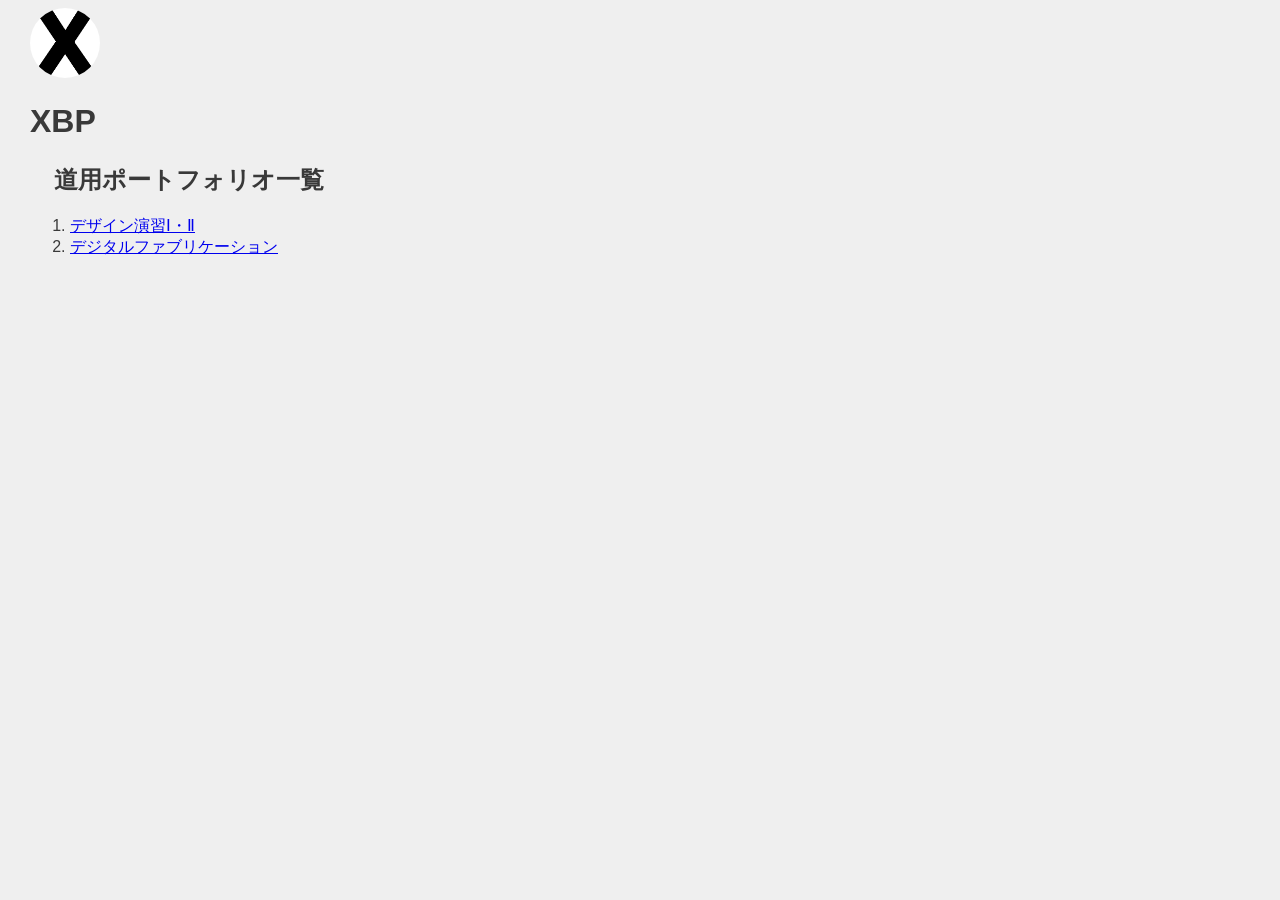
<file: index.html>
<!DOCTYPE html>
<html lang="jp">
<head>
    <meta charset="UTF-8">
    <title>XBP_HPsample</title>
    <link rel="stylesheet" href="css/style.css">
</head>
<body>
    <logotohome>
    <a href="index.html"><img src="images/0_XBlogo.png" alt=""></a>
    </logotohome>
    <h1>XBP</h1>
        <h2>道用ポートフォリオ一覧</h2>
        <!-- このようにするとコードとして認識されない。（メモができる）-->
        <!--番号付きのリスト-->
        <ol>
            <li><a href="./de12/index.html">デザイン演習Ⅰ・Ⅱ</a></li>
            <li><a href="./digi_fab/index.html">デジタルファブリケーション</a></li>
        </ol>



            
        <br>
        <br>


</body>
</html>
</file>
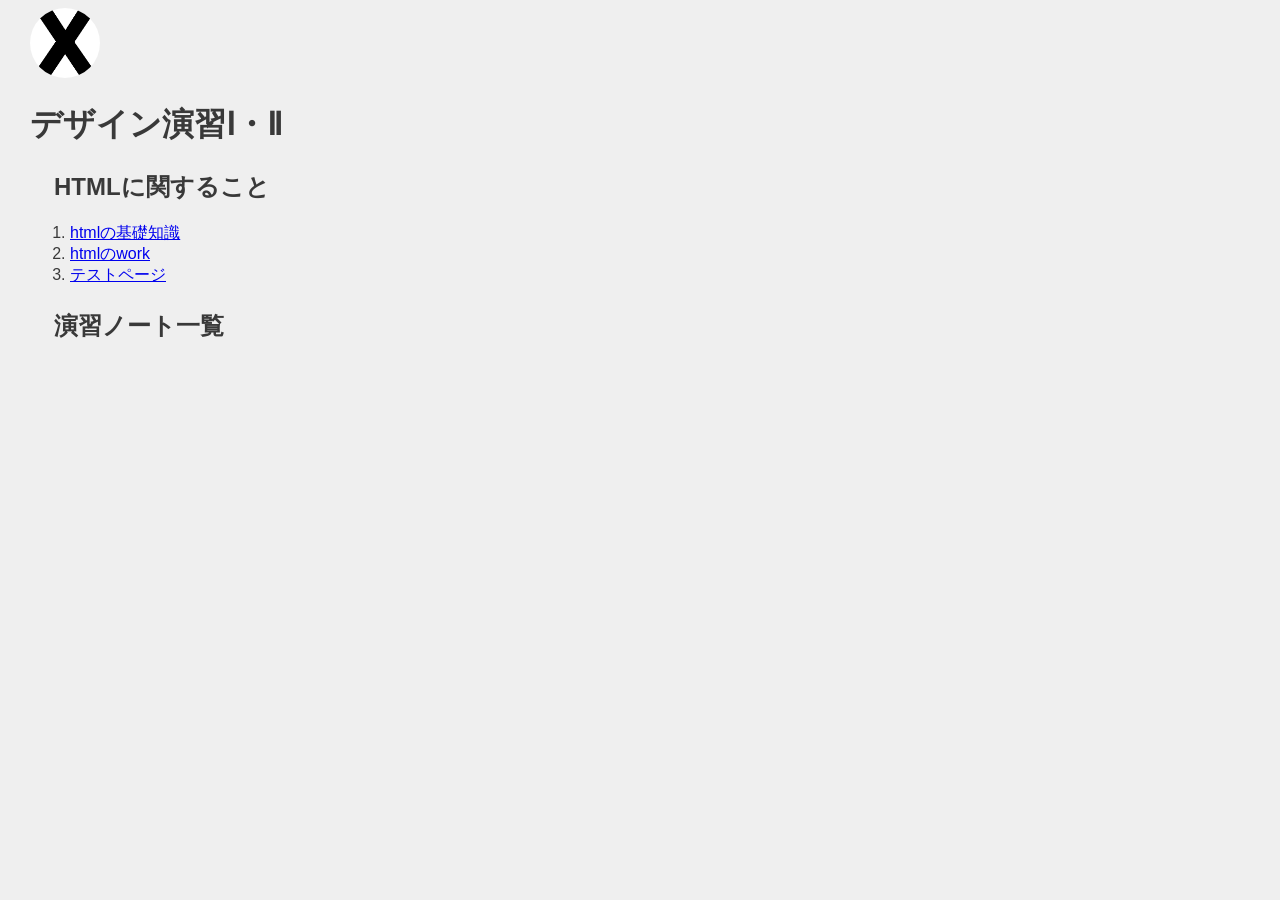
<file: de12/index.html>
<!DOCTYPE html>
<html lang="jp">
<head>
    <meta charset="UTF-8">
    <title>XBP_HPsample</title>
    <link rel="stylesheet" href="css/style.css">
    <link rel="shortcut icon" href="images/xbp.ico">
</head>
<body>
    <logotohome>
    <a href="../index.html"><img src="./images/0_XBlogo.png" alt=""></a>
    </logotohome>
    <h1>デザイン演習Ⅰ・Ⅱ</h1>
        <h2>HTMLに関すること</h2>
        <ol>
            <li><a href="hp1.html" target="_blank">htmlの基礎知識</a></li>
            <li><a href="hp2.html" target="_blank">htmlのwork</a></li>
            <li><a href="test.html" target="_blank">テストページ</a></li>
        </ol>
        <h2>演習ノート一覧</h2>



    
<br>
<br>


</body>
</html>
</file>
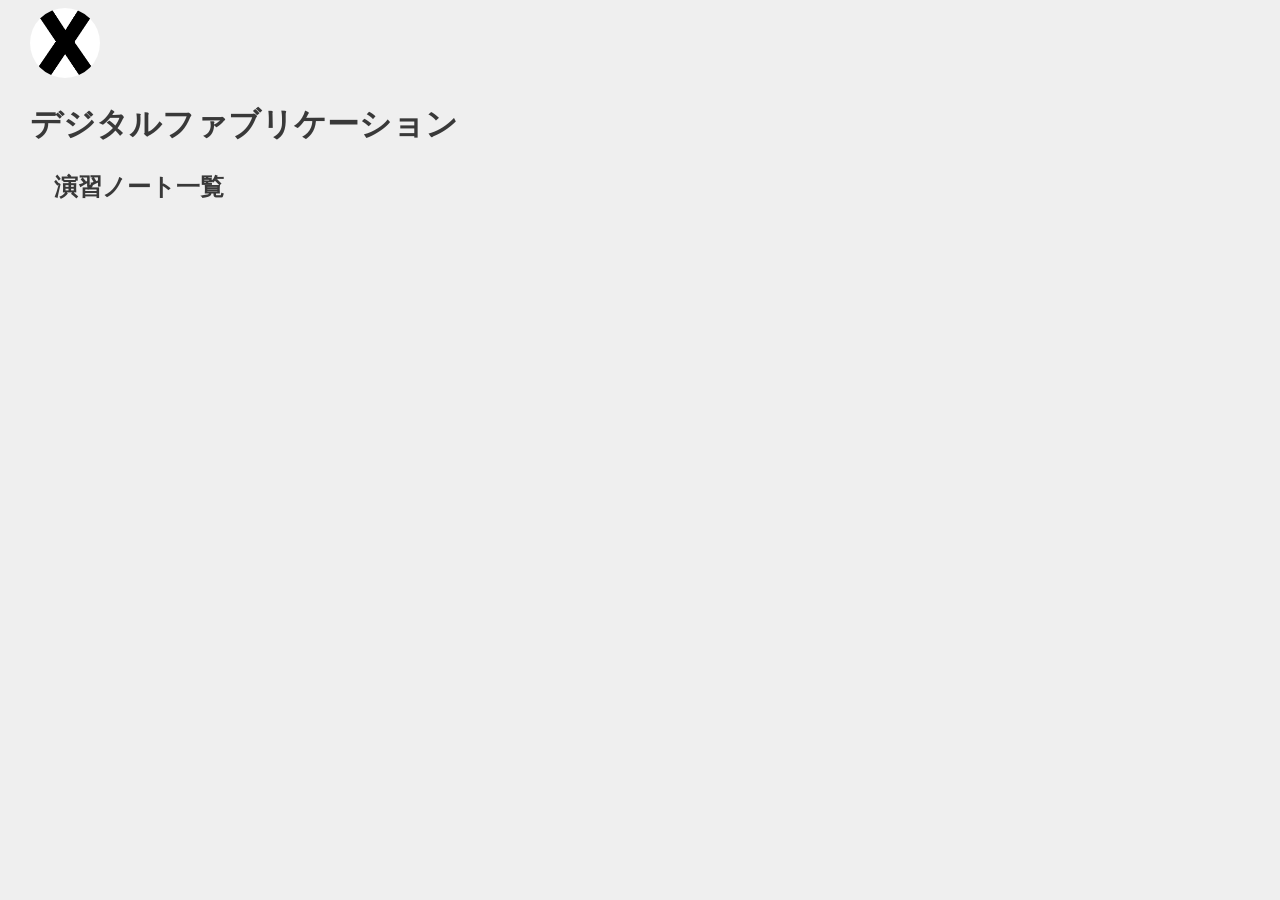
<file: digi_fab/index.html>
<!DOCTYPE html>
<html lang="jp">
<head>
    <meta charset="UTF-8">
    <title>デジタルファブリケーション</title>
    <link rel="stylesheet" href="css/style.css">
    <link rel="shortcut icon" href="images/xbp.ico">
</head>
<body>
    <logotohome>
    <a href="../index.html"><img src="./images/0_XBlogo.png" alt=""></a>
    </logotohome>
    <h1>デジタルファブリケーション</h1>
    <h2>演習ノート一覧</h2>




    
<br>
<br>


</body>
</html>
</file>
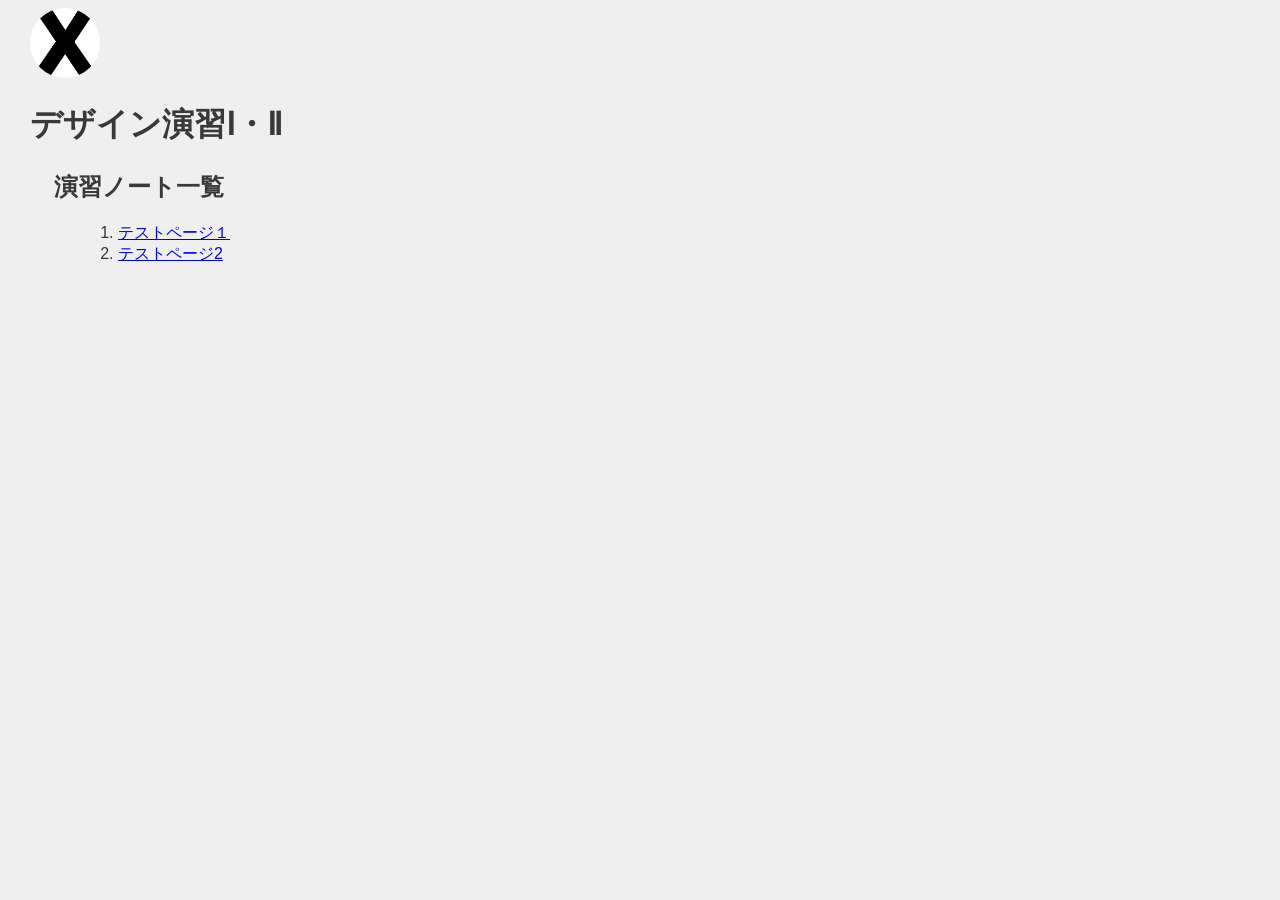
<file: hpsample/index.html>
<!DOCTYPE html>
<html lang="jp">
<head>
    <meta charset="UTF-8">
    <title>doyo class</title>
    <link rel="stylesheet" href="css/style.css">
</head>
<body>
    <logotohome>
    <a href="index.html"><img src="images/0_XBlogo.png" alt=""></a>
    </logotohome>
    <h1>デザイン演習Ⅰ・Ⅱ</h1>
        <h2>演習ノート一覧</h2>
        <!-- このようにするとコードとして認識されない。（メモができる）-->
        <!--番号付きのリスト-->
        <ol>
            <li><a href="01_test.html">テストページ１</a></li>
            <li><a href="02_test2.html">テストページ2</a></li>
            
        </ol>



    
<br>
<br>


</body>
</html>
</file>
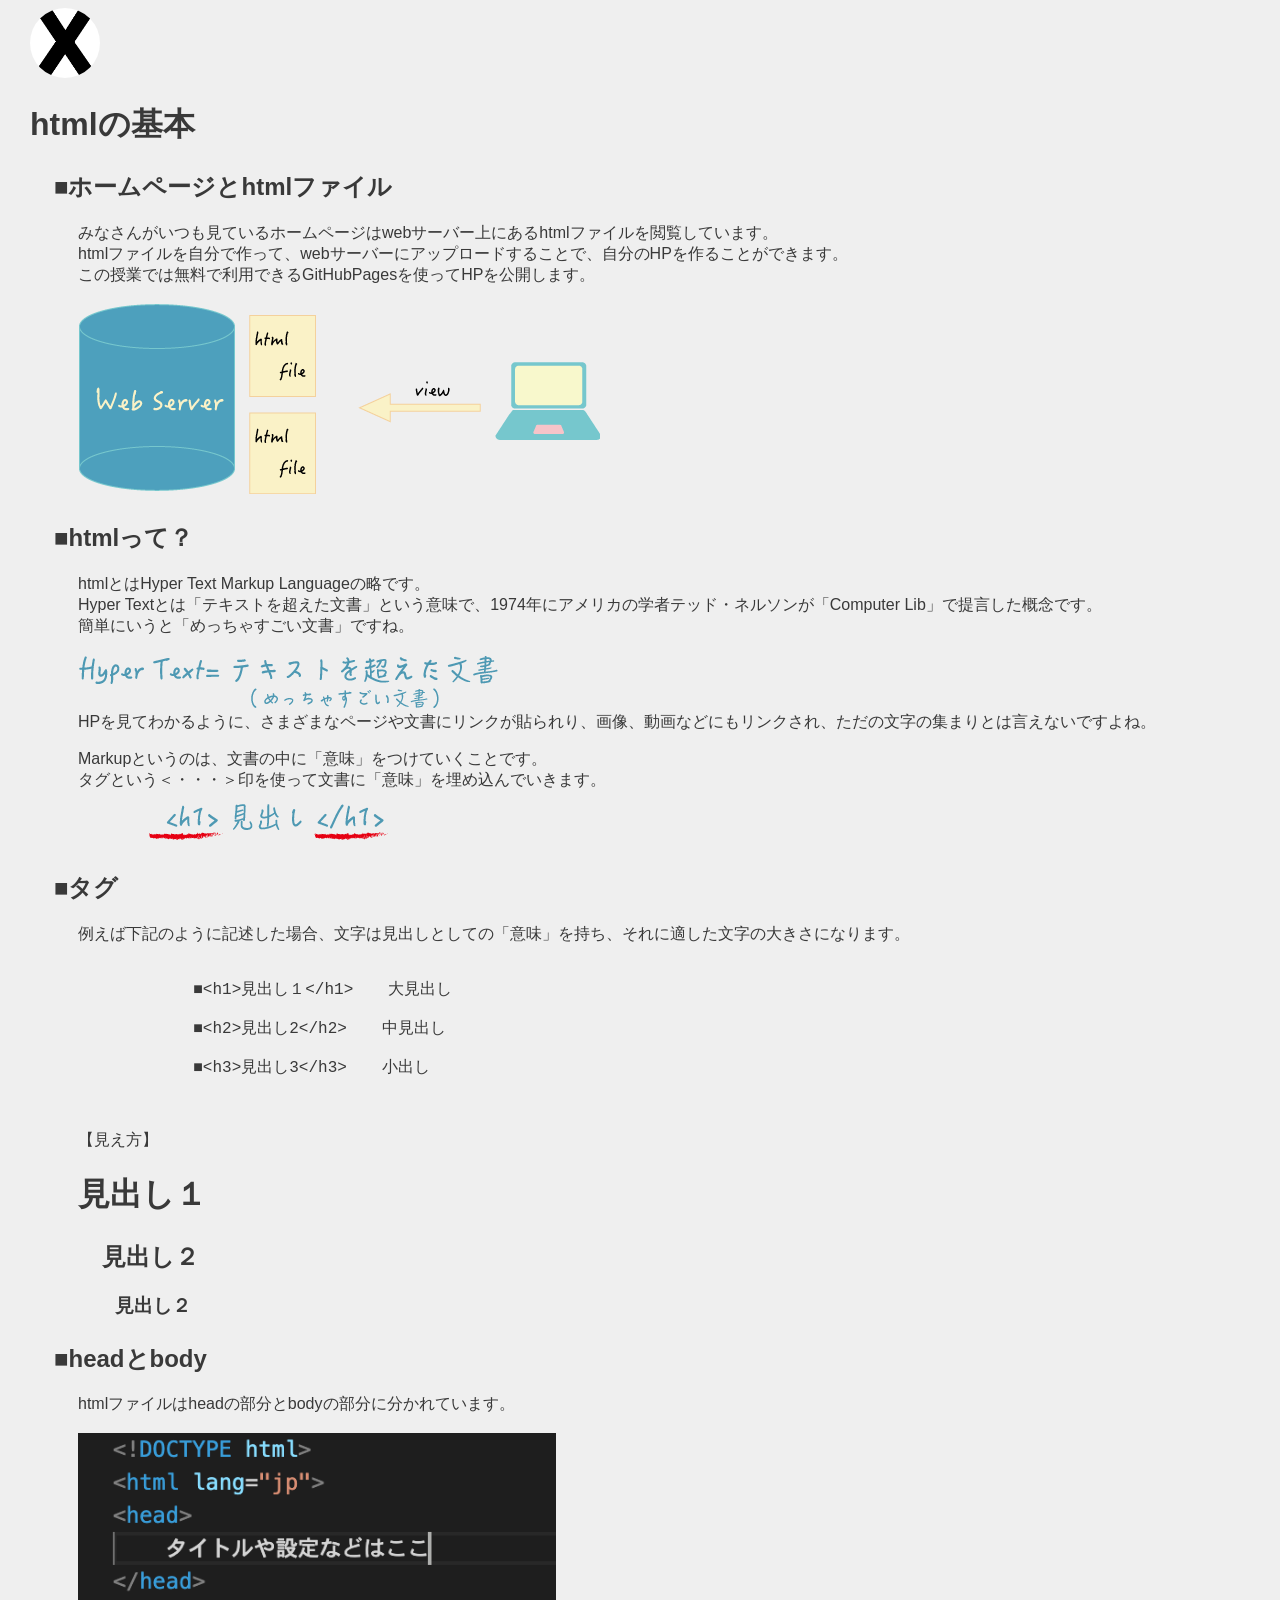
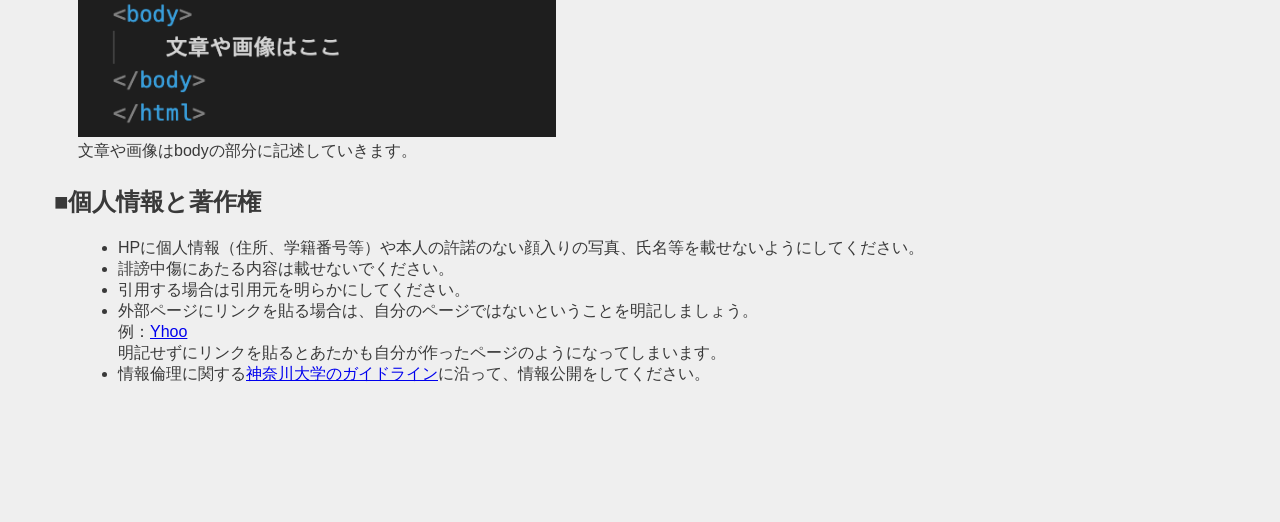
<file: de12/hp1.html>
<!DOCTYPE html>
<html lang="jp">
<head>
    <meta charset="UTF-8">
    <title>html_1</title>
    <link rel="stylesheet" href="css/style.css">
    <link rel="shortcut icon" href="images/xbp.ico">
</head>
<body>
    <logotohome>
    <a href="../index.html"><img src="images/0_XBlogo.png" ></a>
    </logotohome>


    <h1>htmlの基本</h1>
    <h2>■ホームページとhtmlファイル</h2>
        <div>
            みなさんがいつも見ているホームページはwebサーバー上にあるhtmlファイルを閲覧しています。<br>
            htmlファイルを自分で作って、webサーバーにアップロードすることで、自分のHPを作ることができます。<br>
            この授業では無料で利用できるGitHubPagesを使ってHPを公開します。<br><br>
            <img src="images/webserver_html.png">
        </div>
    <h2>■htmlって？</h2>
    <div>
        htmlとはHyper Text Markup Languageの略です。<br>
        Hyper Textとは「テキストを超えた文書」という意味で、1974年にアメリカの学者テッド・ネルソンが「Computer Lib」で提言した概念です。<br>
        簡単にいうと「めっちゃすごい文書」ですね。<br><br>
        <img src="images/hypertxt.png"><br>
        HPを見てわかるように、さまざまなページや文書にリンクが貼られり、画像、動画などにもリンクされ、ただの文字の集まりとは言えないですよね。
    </div>
    <div>
        
        Markupというのは、文書の中に「意味」をつけていくことです。<br>
        タグという＜・・・＞印を使って文書に「意味」を埋め込んでいきます。<br>
        <img src="images/tag.png">

    </div>
    


    <h2>■タグ</h2>
    <div>
        例えば下記のように記述した場合、文字は見出しとしての「意味」を持ち、それに適した文字の大きさになります。<br>
        <xmp>
            ■<h1>見出し１</h1>    大見出し
    
            ■<h2>見出し2</h2>    中見出し
    
            ■<h3>見出し3</h3>    小出し
    
        </xmp>
        【見え方】
        <h1>見出し１</h1>
        <h2>見出し２</h2>
        <h3>見出し２</h3>

    </div>
    
    <h2>■headとbody</h2>
    <div>
    htmlファイルはheadの部分とbodyの部分に分かれています。<br><br>
        <img src="images/htmlbasic.png" width="40%">
        <br>
        文章や画像はbodyの部分に記述していきます。
    </div>

    <h2>■個人情報と著作権</h2>
    <div>
        <ul>
            <li>HPに個人情報（住所、学籍番号等）や本人の許諾のない顔入りの写真、氏名等を載せないようにしてください。</li>
            <li>誹謗中傷にあたる内容は載せないでください。</li>
            <li>引用する場合は引用元を明らかにしてください。</li>
            <li>外部ページにリンクを貼る場合は、自分のページではないということを明記しましょう。<br>例：<a href="https://www.yahoo.co.jp/">Yhoo</a><br>
            明記せずにリンクを貼るとあたかも自分が作ったページのようになってしまいます。 </li>
            <li>情報倫理に関する<a href="https://www.kanagawa-u.ac.jp/sns/guideline/" target="_blank">神奈川大学のガイドライン</a>に沿って、情報公開をしてください。</li>
        </ul>
    
    </div>






    
<br>
<br>


</body>
</html>
</file>
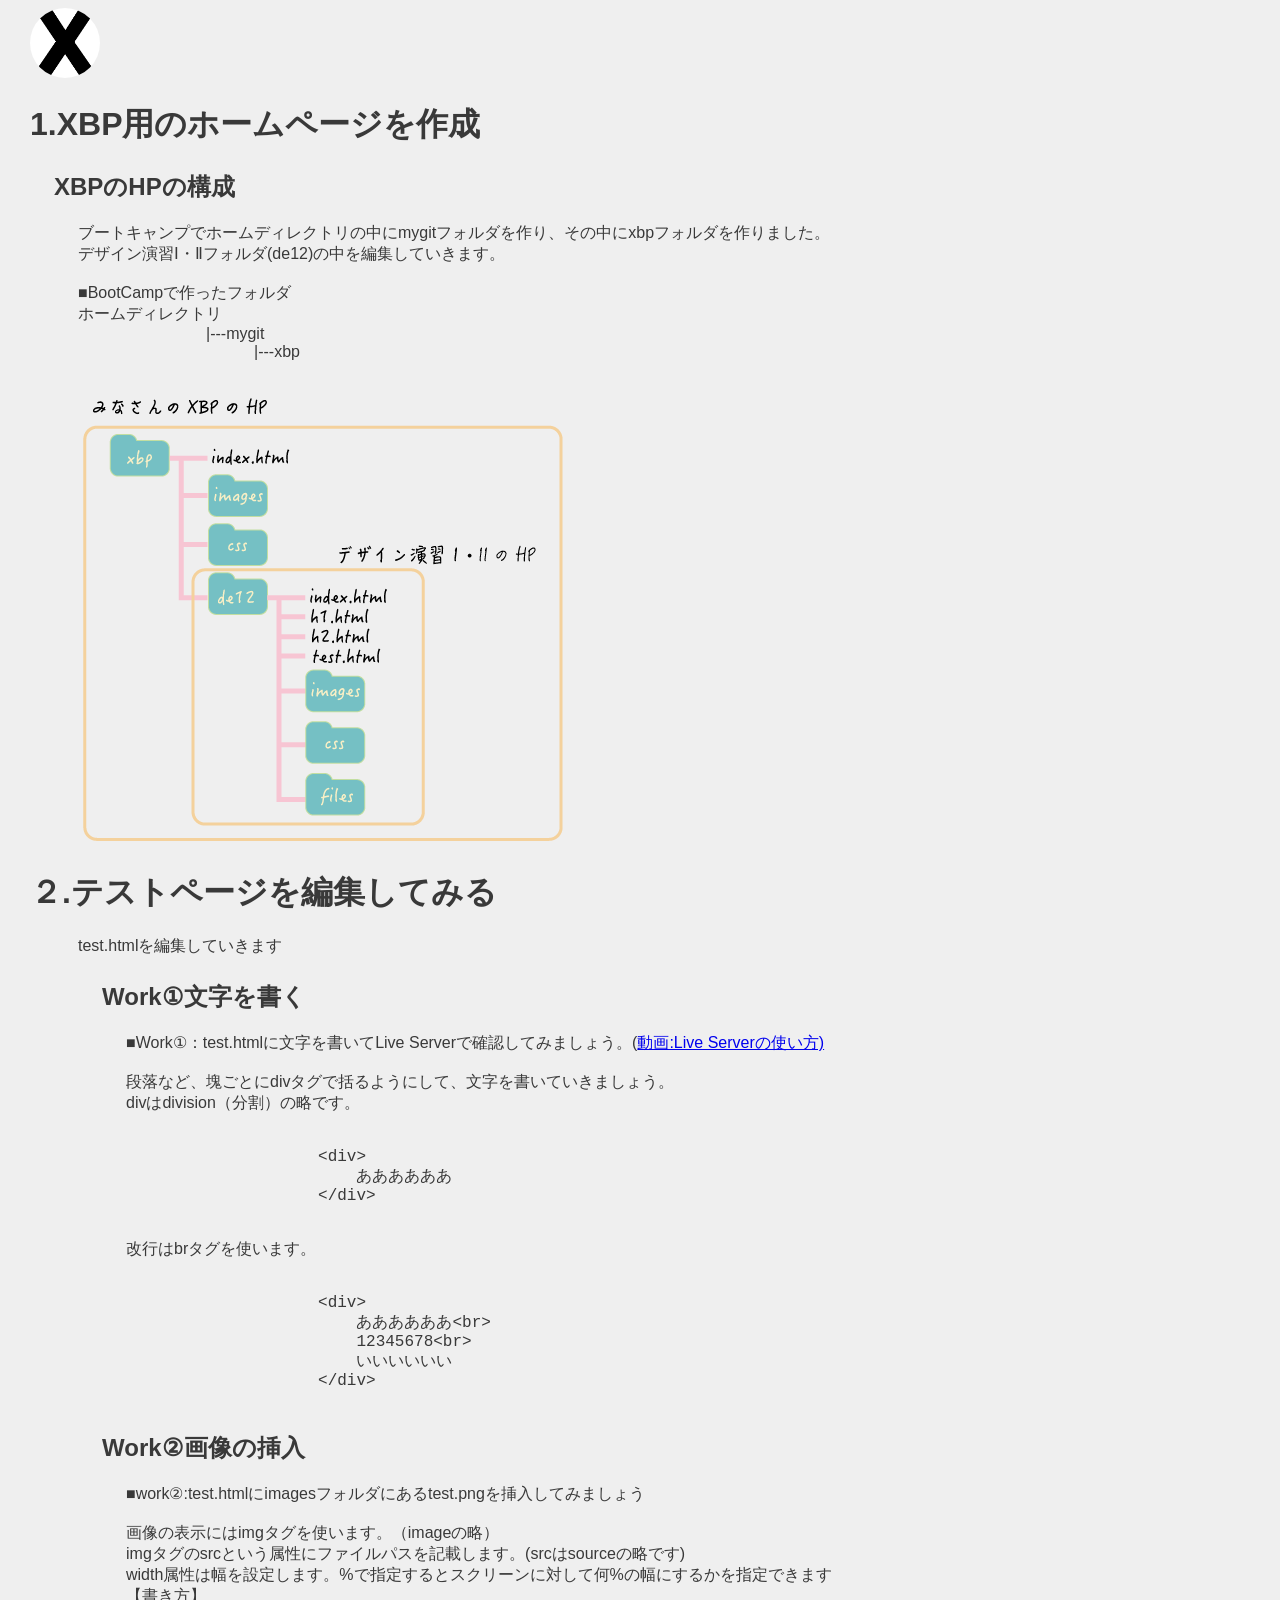
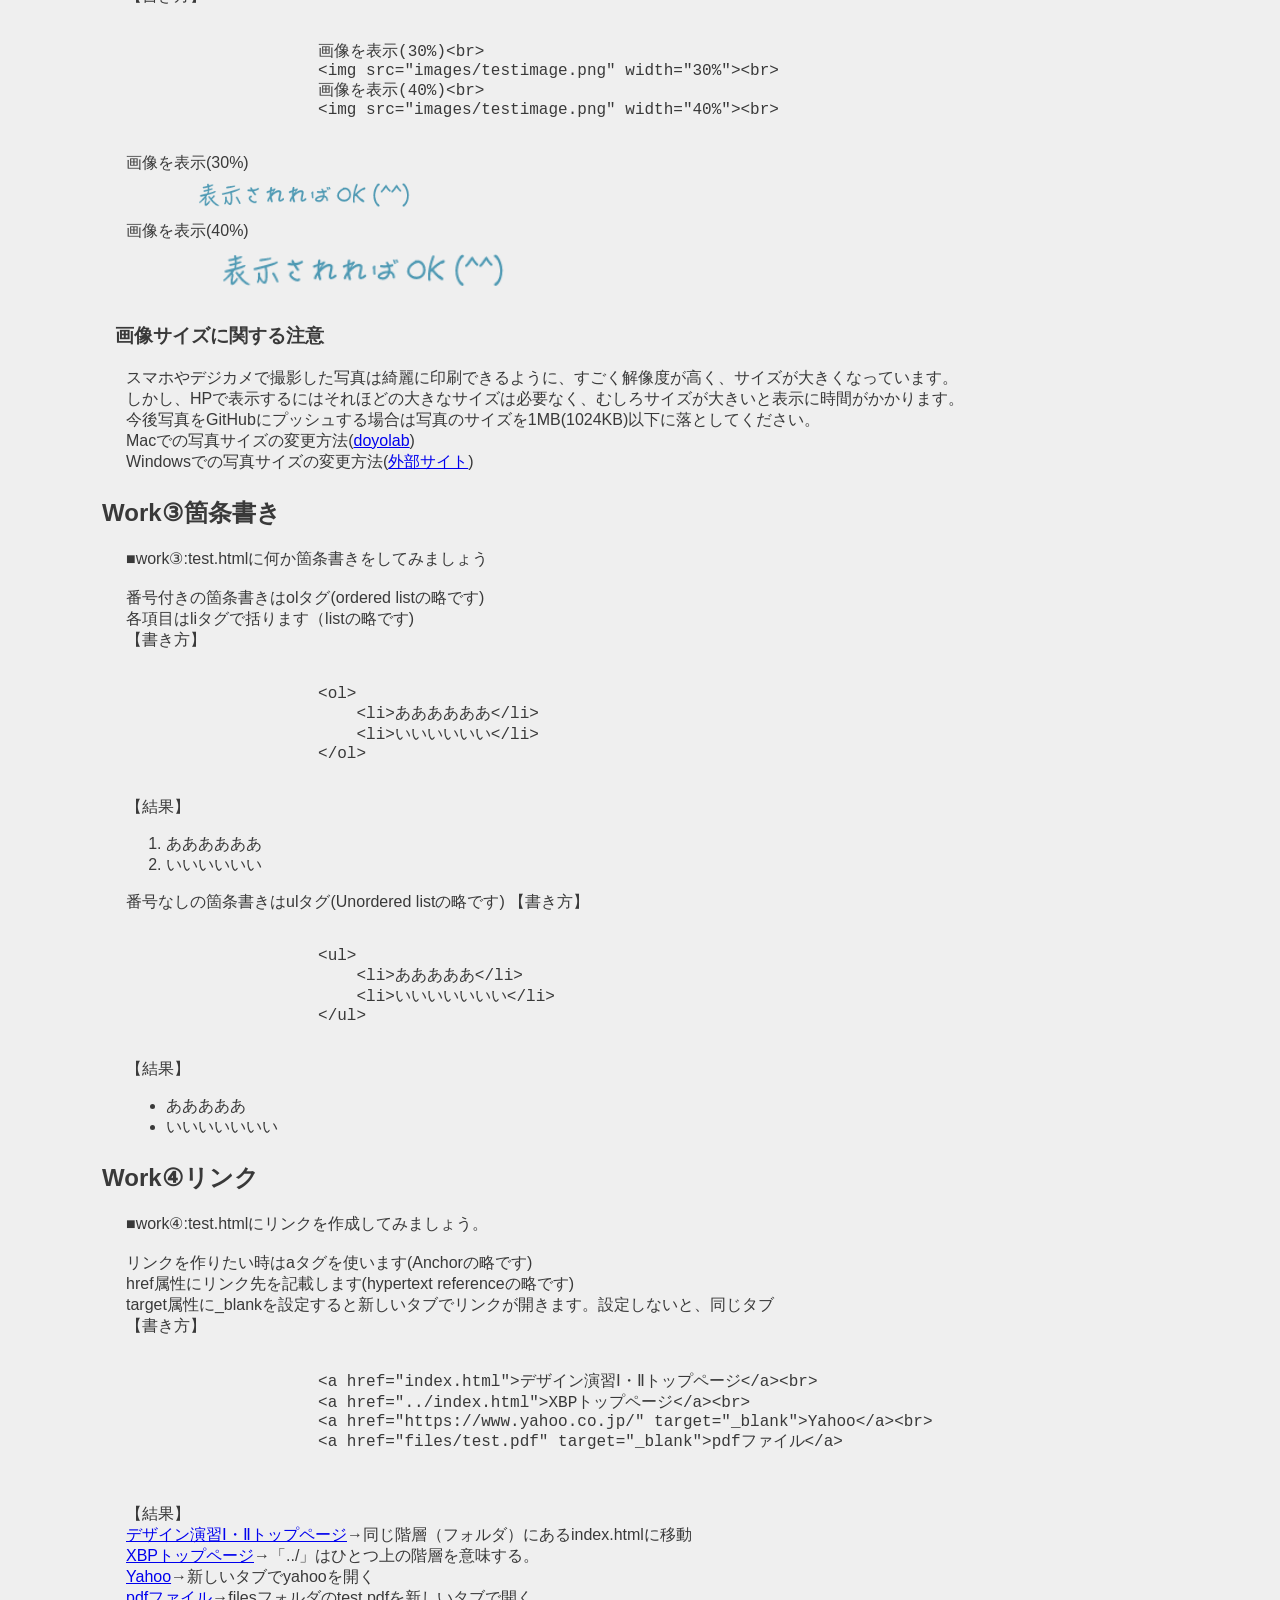
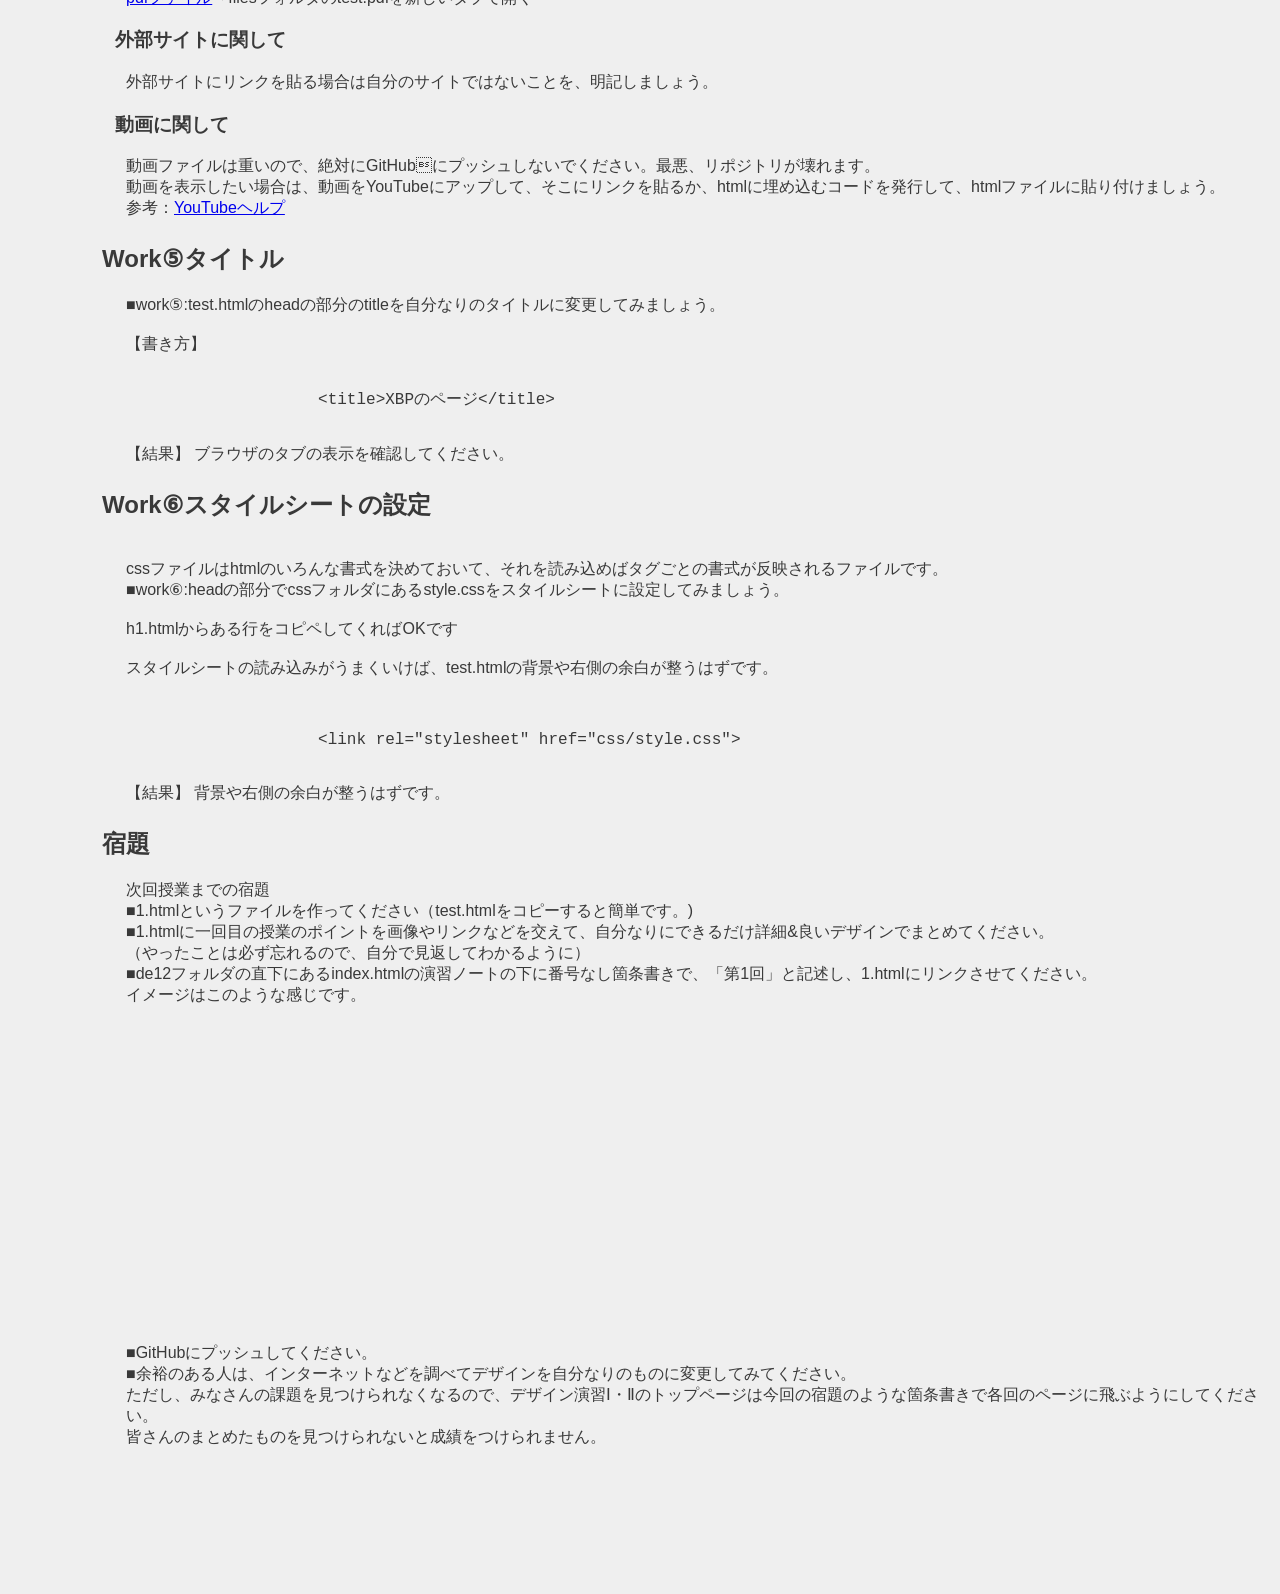
<file: de12/hp2.html>
<!DOCTYPE html>
<html lang="jp">
<head>
    <meta charset="UTF-8">
    <title>html_2</title>
    <link rel="stylesheet" href="css/style.css">
    <link rel="shortcut icon" href="images/xbp.ico">
</head>
<body>
    <logotohome>
    <a href="../index.html"><img src="images/0_XBlogo.png" alt=""></a>
    </logotohome>

    
    <h1>1.XBP用のホームページを作成</h1>
        <h2>XBPのHPの構成</h2>
        <div>
            ブートキャンプでホームディレクトリの中にmygitフォルダを作り、その中にxbpフォルダを作りました。<br>
            デザイン演習Ⅰ・Ⅱフォルダ(de12)の中を編集していきます。<br><br>

            ■BootCampで作ったフォルダ<br>
            ホームディレクトリ<br>
            &emsp;&emsp;&emsp;&emsp;&emsp;&emsp;&emsp;&emsp;|---mygit<br>
            &emsp;&emsp;&emsp;&emsp;&emsp;&emsp;&emsp;&emsp;&emsp;&emsp;&emsp;|---xbp<br><br><br>
            
            
            <img src="images/samplefolder1.png">
                        
            
        </div>
       

    <h1>２.テストページを編集してみる</h1>
    <div>test.htmlを編集していきます
        <h2>Work①文字を書く</h2>
            <div>
                ■Work①：test.htmlに文字を書いてLive Serverで確認してみましょう。(<a href="https://youtu.be/DpFo8xBrLMc">動画:Live Serverの使い方)</a><br><br>
                段落など、塊ごとにdivタグで括るようにして、文字を書いていきましょう。<br>
                divはdivision（分割）の略です。<br>
                <xmp>
                    <div>
                        ああああああ
                    </div>
                </xmp>
                改行はbrタグを使います。
                <xmp>
                    <div>
                        ああああああ<br>
                        12345678<br>
                        いいいいいい
                    </div>
                </xmp>
            </div>
            <h2>Work②画像の挿入</h2>
            <div>
                ■work②:test.htmlにimagesフォルダにあるtest.pngを挿入してみましょう<br><br>
                画像の表示にはimgタグを使います。（imageの略）<br>
                imgタグのsrcという属性にファイルパスを記載します。(srcはsourceの略です)<br>
                width属性は幅を設定します。%で指定するとスクリーンに対して何%の幅にするかを指定できます<br>
                【書き方】
                <xmp>
                    画像を表示(30%)<br>
                    <img src="images/testimage.png" width="30%"><br>
                    画像を表示(40%)<br>
                    <img src="images/testimage.png" width="40%"><br>
                </xmp>

            </div>
            <div>
            画像を表示(30%)<br>
            <img src="images/testimage.png" width="30%"><br>
            画像を表示(40%)<br>
            <img src="images/testimage.png" width="40%"><br>
            
            </div>
            <h3>画像サイズに関する注意</h3>
            <diV>
                スマホやデジカメで撮影した写真は綺麗に印刷できるように、すごく解像度が高く、サイズが大きくなっています。<br>
                しかし、HPで表示するにはそれほどの大きなサイズは必要なく、むしろサイズが大きいと表示に時間がかかります。<br>
                今後写真をGitHubにプッシュする場合は写真のサイズを1MB(1024KB)以下に落としてください。<br>
                Macでの写真サイズの変更方法(<a href="https://doyodoyo.github.io/doyolab/03photomemo.html" target="_blank">doyolab</a>)<br>
                Windowsでの写真サイズの変更方法(<a href="https://office-hack.com/windows/windows10-image-resize/" target="_blank">外部サイト</a>)

            </diV>

            <h2>Work③箇条書き</h2>

            <div>
                ■work③:test.htmlに何か箇条書きをしてみましょう<br><br>
                番号付きの箇条書きはolタグ(ordered listの略です)<br>
                各項目はliタグで括ります（listの略です)<br>
                【書き方】
                <xmp>
                    <ol>
                        <li>ああああああ</li>
                        <li>いいいいいい</li>
                    </ol>
                </xmp>
                【結果】
                <ol>
                    <li>ああああああ</li>
                    <li>いいいいいい</li>
                </ol>
            </div>
            <div>
                番号なしの箇条書きはulタグ(Unordered listの略です)
                【書き方】
                <xmp>
                    <ul>
                        <li>あああああ</li>
                        <li>いいいいいいい</li>
                    </ul>
                </xmp>
                【結果】
                <ul>
                    <li>あああああ</li>
                    <li>いいいいいいい</li>
                </ul>

            </div>
            <h2>Work④リンク</h2>
            <div>
                ■work④:test.htmlにリンクを作成してみましょう。<br><br>
                リンクを作りたい時はaタグを使います(Anchorの略です)<br>
                href属性にリンク先を記載します(hypertext referenceの略です)<br>
                target属性に_blankを設定すると新しいタブでリンクが開きます。設定しないと、同じタブ<br>
                【書き方】
                <xmp>
                    <a href="index.html">デザイン演習Ⅰ・Ⅱトップページ</a><br>
                    <a href="../index.html">XBPトップページ</a><br>
                    <a href="https://www.yahoo.co.jp/" target="_blank">Yahoo</a><br>
                    <a href="files/test.pdf" target="_blank">pdfファイル</a>

                </xmp>
                【結果】<br>
                <a href="index.html">デザイン演習Ⅰ・Ⅱトップページ</a>→同じ階層（フォルダ）にあるindex.htmlに移動<br>
                <a href="../index.html">XBPトップページ</a>→「../」はひとつ上の階層を意味する。<br>
                <a href="https://www.yahoo.co.jp/" target="_blank">Yahoo</a>→新しいタブでyahooを開く<br>
                <a href="files/test.pdf" target="_blank">pdfファイル</a>→filesフォルダのtest.pdfを新しいタブで開く<br>
            </div>
            <h3>外部サイトに関して</h3>
            <div>
                外部サイトにリンクを貼る場合は自分のサイトではないことを、明記しましょう。
            </div>
            <h3>動画に関して</h3>
            <div>
            動画ファイルは重いので、絶対にGitHubにプッシュしないでください。最悪、リポジトリが壊れます。<br>
            動画を表示したい場合は、動画をYouTubeにアップして、そこにリンクを貼るか、htmlに埋め込むコードを発行して、htmlファイルに貼り付けましょう。<br>
            参考：<a href="https://support.google.com/youtube/answer/171780?hl=ja" target="_blank">YouTubeヘルプ</a>
            </div>
            <h2>Work⑤タイトル</h2>
            <div>
                ■work⑤:test.htmlのheadの部分のtitleを自分なりのタイトルに変更してみましょう。<br><br>
                【書き方】
                <xmp>
                    <title>XBPのページ</title>
                </xmp>
                【結果】
                ブラウザのタブの表示を確認してください。
            </div>

            <h2>Work⑥スタイルシートの設定</h2>
            <div>
                <br>cssファイルはhtmlのいろんな書式を決めておいて、それを読み込めばタグごとの書式が反映されるファイルです。<br>
                ■work⑥:headの部分でcssフォルダにあるstyle.cssをスタイルシートに設定してみましょう。<br><br>
                h1.htmlからある行をコピペしてくればOKです<br>
                
                <br>スタイルシートの読み込みがうまくいけば、test.htmlの背景や右側の余白が整うはずです。
                <br><br>
                <xmp>
                    <link rel="stylesheet" href="css/style.css">
                </xmp>
                【結果】
                背景や右側の余白が整うはずです。
            </div>

            <h2>宿題</h2>
            <div>
                次回授業までの宿題<br>
                ■1.htmlというファイルを作ってください（test.htmlをコピーすると簡単です。)<br>
                ■1.htmlに一回目の授業のポイントを画像やリンクなどを交えて、自分なりにできるだけ詳細&良いデザインでまとめてください。<br>
                （やったことは必ず忘れるので、自分で見返してわかるように）<br>
                ■de12フォルダの直下にあるindex.htmlの演習ノートの下に番号なし箇条書きで、「第1回」と記述し、1.htmlにリンクさせてください。<br>
                
                イメージはこのような感じです。<br>
                <iframe width="560" height="315" src="https://www.youtube.com/embed/QmtEP_GOFp0" title="YouTube video player" frameborder="0" allow="accelerometer; autoplay; clipboard-write; encrypted-media; gyroscope; picture-in-picture" allowfullscreen></iframe>
                <br><br>
                ■GitHubにプッシュしてください。<br>

                ■余裕のある人は、インターネットなどを調べてデザインを自分なりのものに変更してみてください。<br>
                ただし、みなさんの課題を見つけられなくなるので、デザイン演習Ⅰ・Ⅱのトップページは今回の宿題のような箇条書きで各回のページに飛ぶようにしてください。<br>
                皆さんのまとめたものを見つけられないと成績をつけられません。
            </div>

    </div>
    
<br>
<br>


</body>
</html>
</file>
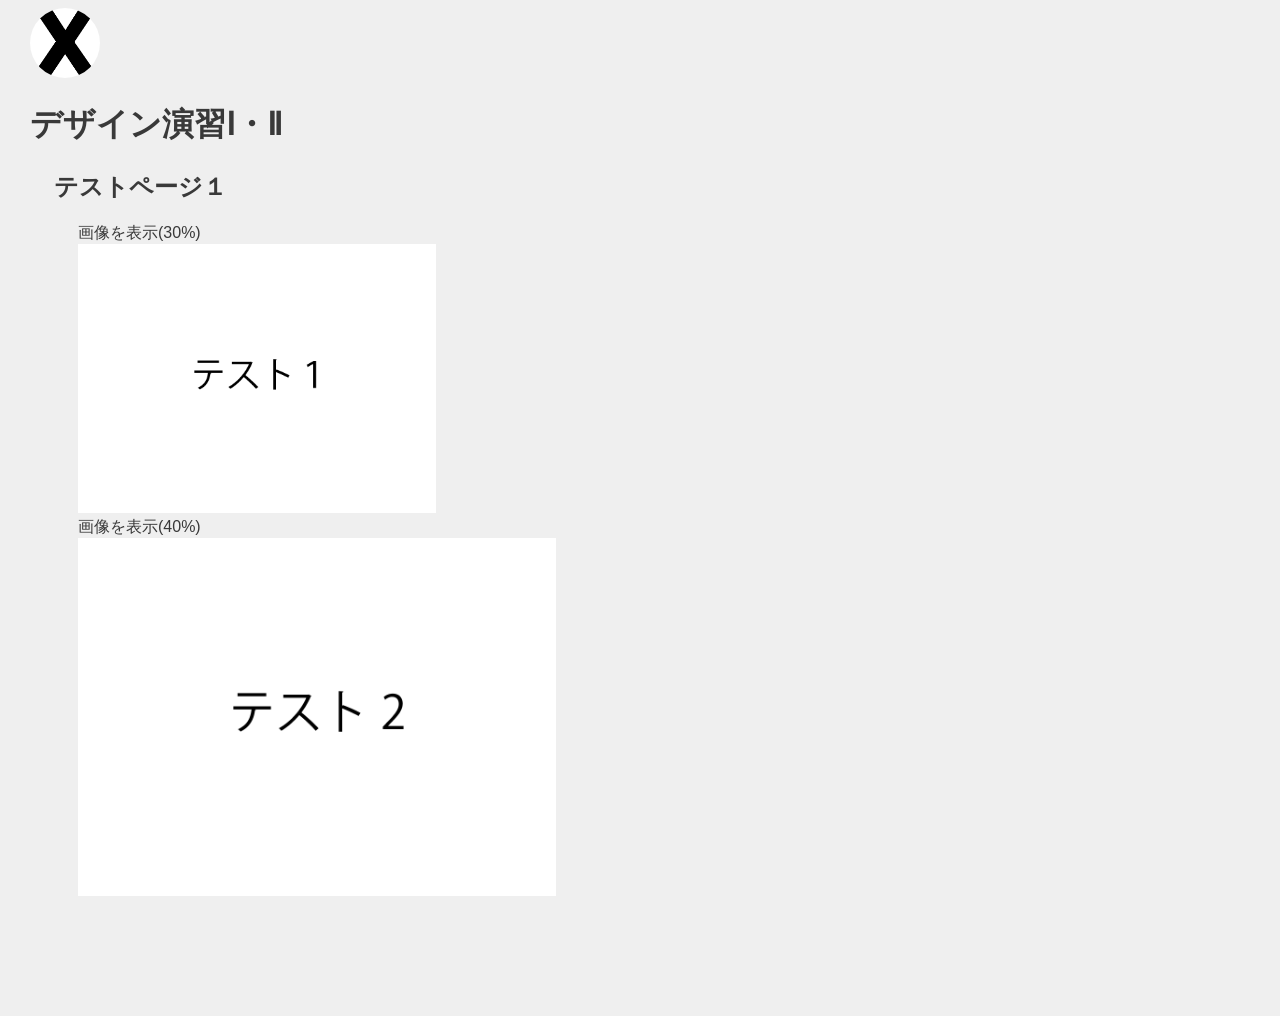
<file: hpsample/01_test.html>
<!DOCTYPE html>
<html lang="jp">
<head>
    <meta charset="UTF-8">
    <title>doyo class</title>
    <link rel="stylesheet" href="css/style.css">
</head>
<body>
    <logotohome>
    <a href="index.html"><img src="images/0_XBlogo.png" alt=""></a>
    </logotohome>
    <h1>デザイン演習Ⅰ・Ⅱ</h1>
        <h2>テストページ１</h2>
        <div>
        画像を表示(30%)<br>
        <img src="images/1_image1.png" width="30%"><br>
        画像を表示(40%)<br>
        <img src="images/1_image2.png" width="40%"><br>
        </div>


    
<br>
<br>


</body>
</html>
</file>
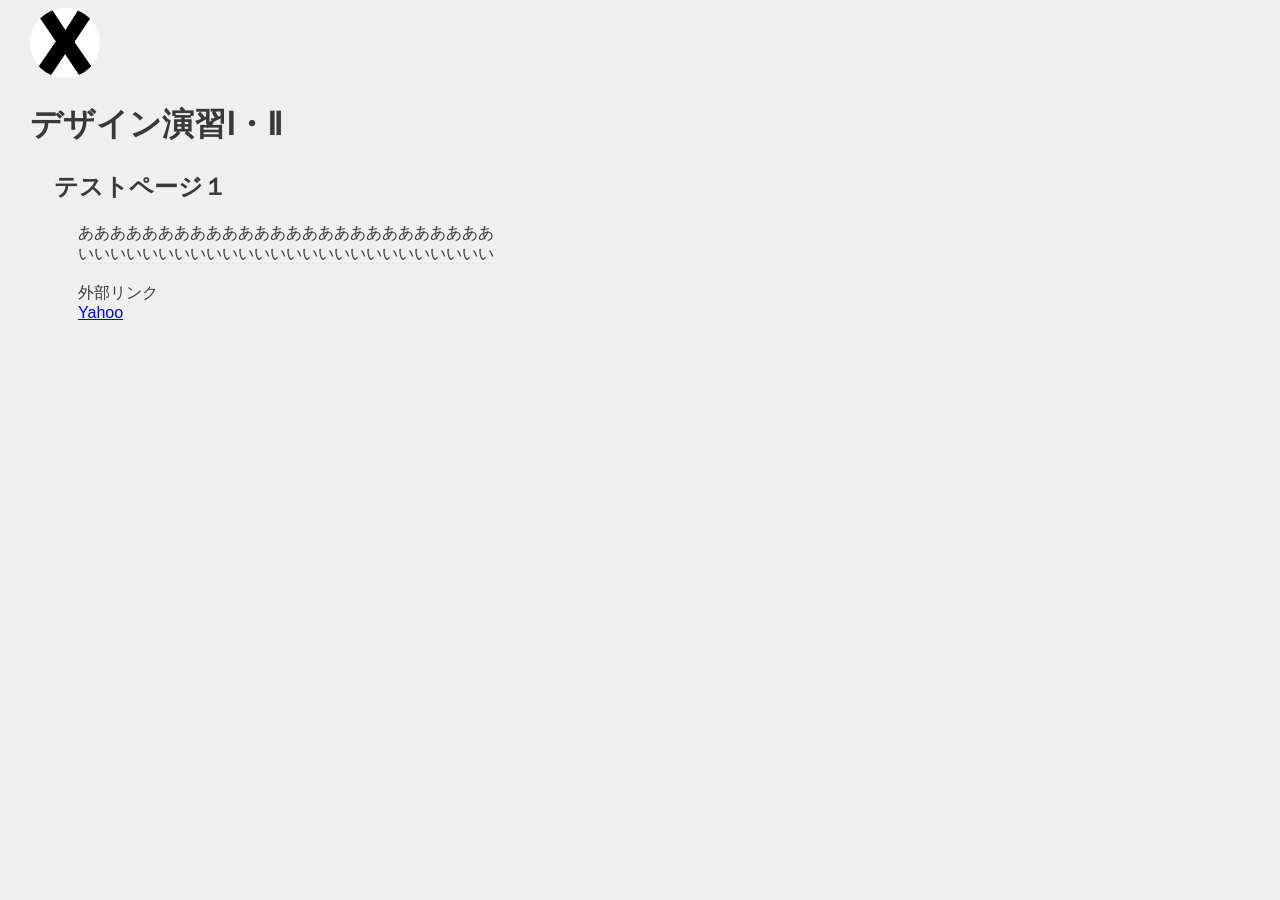
<file: hpsample/02_test2.html>
<!DOCTYPE html>
<html lang="jp">
<head>
    <meta charset="UTF-8">
    <title>doyo class</title>
    <link rel="stylesheet" href="css/style.css">
</head>
<body>
    <logotohome>
    <a href="index.html"><img src="images/0_XBlogo.png" alt=""></a>
    </logotohome>
    <h1>デザイン演習Ⅰ・Ⅱ</h1>
        <h2>テストページ１</h2>
        <div>
        ああああああああああああああああああああああああああ<br>
        いいいいいいいいいいいいいいいいいいいいいいいいいい<br>
        </div>
        <br>
        <div>
            外部リンク<br>
            <a href="http//:www.yahoo.co.jp">Yahoo</a>
        </div>


    
<br>
<br>


</body>
</html>
</file>
<file: css/style.css>
@charset "utf-8";
/* 冒頭でimport */
@import url('https://fonts.googleapis.com/css?family=Raleway:700&display=swap');
@import url('https://fonts.googleapis.com/css?family=M+PLUS+Rounded+1c:400,700&display=swap&subset=japanese');
/* フォントを指定したいところで */

logo img{
    border-radius: 50%;
    width: 150px;
    height: 150px;
    object-fit: cover; /* 画像のトリミング */
}

logotohome img{
    border-radius: 70%;
    width: 70px;
    height: 70px;
    object-fit: cover; /* 画像のトリミング */
}



/* ========== common ========== */
html, body {
	font-size: 16px;
	font-family: sans-serif;
	color: #393939;
    margin-left: 15px;
    margin-bottom: 40px;
	background: #efefef;
}
h1{
    text-indent: 0em;
}
h2{
    margin-left: 1em;
    margin-top: 1em;
}
h3{
    margin-left: 2em;
}
div{
    margin-top: 1em;
    margin-left: 3em;
}
p{
    margin-left: 3em;
}
span.blackback{
    text-indent: 3em;
    background: #393939;
    color: #efefef;
}
</file>
<file: de12/css/style.css>
@charset "utf-8";
/* 冒頭でimport */
@import url('https://fonts.googleapis.com/css?family=Raleway:700&display=swap');
@import url('https://fonts.googleapis.com/css?family=M+PLUS+Rounded+1c:400,700&display=swap&subset=japanese');
/* フォントを指定したいところで */

logo img{
    border-radius: 50%;
    width: 150px;
    height: 150px;
    object-fit: cover; /* 画像のトリミング */
}

logotohome img{
    border-radius: 70%;
    width: 70px;
    height: 70px;
    object-fit: cover; /* 画像のトリミング */
}



/* ========== common ========== */
html, body {
	font-size: 16px;
	font-family: sans-serif;
	color: #393939;
    margin-left: 15px;
    margin-bottom: 40px;
	background: #efefef;
}
h1{
    text-indent: 0em;
}
h2{
    margin-left: 1em;
    margin-top: 1em;
}
h3{
    margin-left: 2em;
}
div{
    margin-top: 1em;
    margin-left: 3em;
}
p{
    margin-left: 3em;
}
span.blackback{
    text-indent: 3em;
    background: #393939;
    color: #efefef;
}
</file>
<file: digi_fab/css/style.css>
@charset "utf-8";
/* 冒頭でimport */
@import url('https://fonts.googleapis.com/css?family=Raleway:700&display=swap');
@import url('https://fonts.googleapis.com/css?family=M+PLUS+Rounded+1c:400,700&display=swap&subset=japanese');
/* フォントを指定したいところで */

logo img{
    border-radius: 50%;
    width: 150px;
    height: 150px;
    object-fit: cover; /* 画像のトリミング */
}

logotohome img{
    border-radius: 70%;
    width: 70px;
    height: 70px;
    object-fit: cover; /* 画像のトリミング */
}



/* ========== common ========== */
html, body {
	font-size: 16px;
	font-family: sans-serif;
	color: #393939;
    margin-left: 15px;
    margin-bottom: 40px;
	background: #efefef;
}
h1{
    text-indent: 0em;
}
h2{
    margin-left: 1em;
    margin-top: 1em;
}
h3{
    margin-left: 2em;
}
div{
    margin-top: 1em;
    margin-left: 3em;
}
p{
    margin-left: 3em;
}
span.blackback{
    text-indent: 3em;
    background: #393939;
    color: #efefef;
}
</file>
<file: hpsample/css/style.css>
@charset "utf-8";
/* 冒頭でimport */
@import url('https://fonts.googleapis.com/css?family=Raleway:700&display=swap');
@import url('https://fonts.googleapis.com/css?family=M+PLUS+Rounded+1c:400,700&display=swap&subset=japanese');
/* フォントを指定したいところで */

.mybutton {
  display       : inline-block;
  border-radius : 20px;          /* 角丸       */
  font-size     : 15pt;        /* 文字サイズ */
  text-align    : center;      /* 文字位置   */
  cursor        : pointer;     /* カーソル   */
  padding       : 12px 42px;   /* 余白       */
  background    : rgb(255,107,107);     /* 背景色     */
  color         : #ffffff;     /* 文字色     */
  line-height   : 1em;         /* 1行の高さ  */
  transition    : .3s;         /* なめらか変化 */
  border        : 2px solid rgb(255,107,107);    /* 枠の指定 */
}
logo img{
    border-radius: 50%;
    width: 150px;
    height: 150px;
    object-fit: cover; /* 画像のトリミング */
}

logotohome img{
    border-radius: 70%;
    width: 70px;
    height: 70px;
    object-fit: cover; /* 画像のトリミング */
}



/* ========== common ========== */
html, body {
	font-size: 16px;
	font-family: sans-serif;
	color: #393939;
    margin-left: 15px;
    margin-bottom: 40px;
	background: #efefef;
}
h1{
    text-indent: 0em;
}
h2{
    margin-left: 1em;
    margin-top: 1em;
}
h3{
    margin-left: 2em;
}
p,div,ul,ol{
    margin-left: 3em;
}
span.blackback{
    text-indent: 3em;
    background: #393939;
    color: #efefef;
}
</file>
